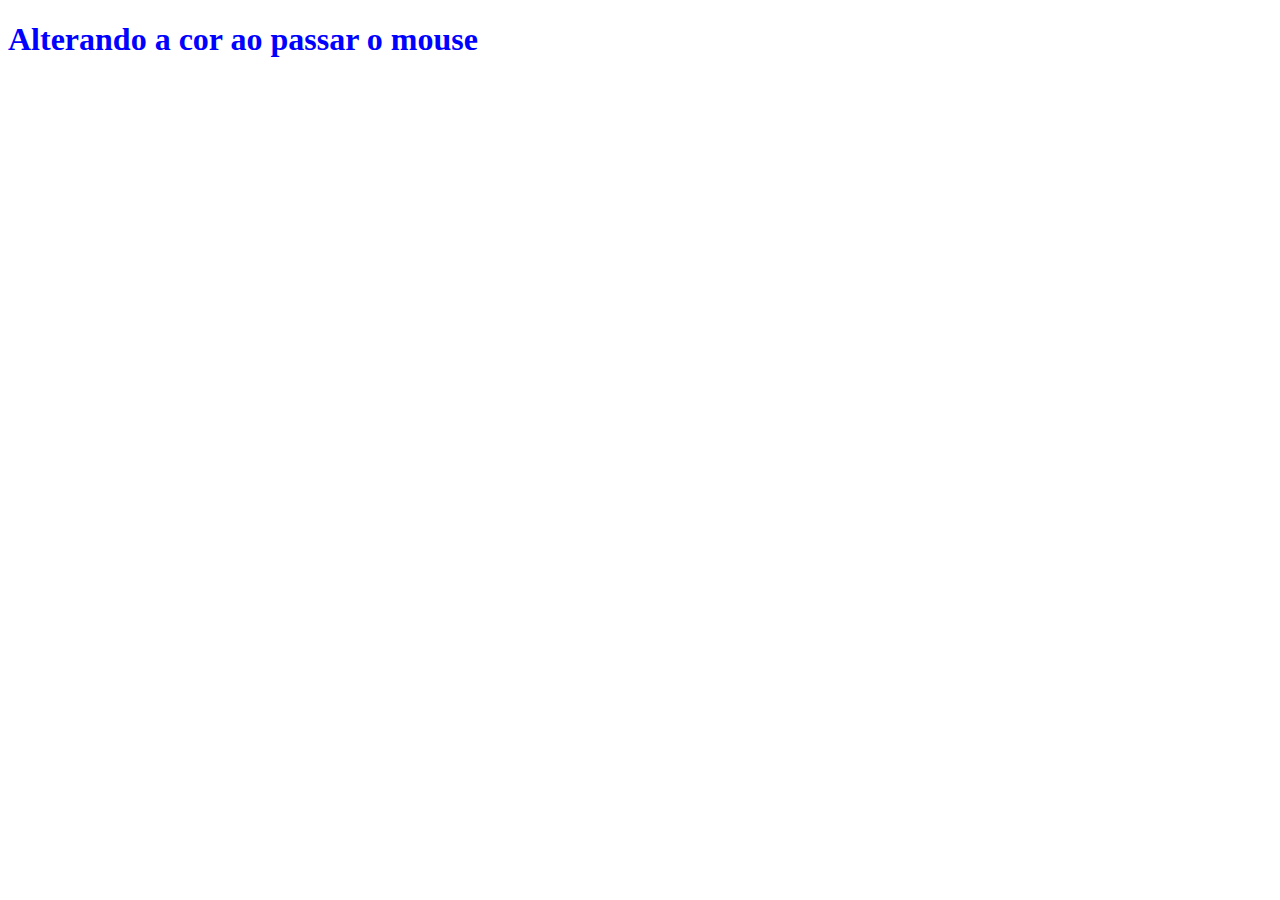
<file: index.html>
<!DOCTYPE html>
<html lang="en">
<head>
    <meta charset="UTF-8">
    <meta name="viewport" content="width=device-width, initial-scale=1.0">
    <link rel="stylesheet" type="text/css" href="index.css" />
    
    <title>Document</title>
</head>
<body>
    <diV class="top">
        <h1>Alterando a cor ao passar o mouse</h1>
        
        <li>Fits Item</li>
        <li>second Item</li>
      
    </diV>    
    
</body>
</html>
</file>
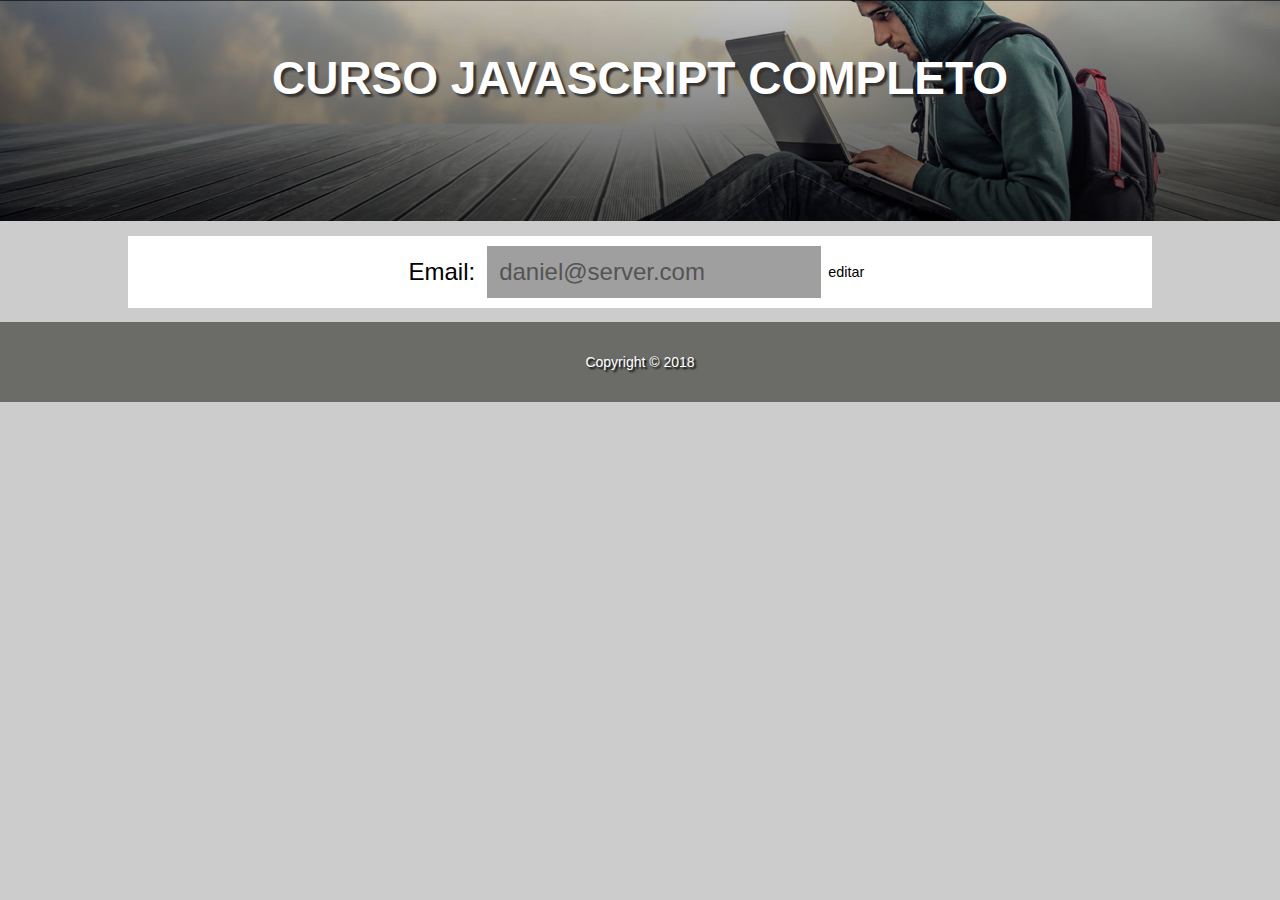
<file: DOM_edit_textfield_original/index.html>
<!doctype html>

<html lang="pt-br">

<head>
    <title> pagina de exemplo de DOM </title>
    <meta charset="utf-8">
    <meta name="author" content="Daniel">
    <meta name="description" content="descrição bacanuda">
    <meta name="keywords" content="html5, tecnologia">

    <link rel="stylesheet" href="css/estilo.css">
</head>

<body>

    <div id="principal">
        <header class="hero">



            <div class="hero-content">
                <h1>Curso Javascript Completo</h1>

            </div>
        </header>

        <main>

            <section class="content-section">
                <div id="newsletterForm">
                    <label for="txtEmail">Email:</label>
                    <input type="email" id="txtEmail" autocomplete="off" disabled value="daniel@server.com">
                    <button id="btn">editar</button>
                </div>
            </section>



        </main>

        <footer class=" rodape">

            <p>Copyright &copy; 2018</p>

        </footer>
    </div>

    <script src="js/newsletter.js"></script>
</body>

</html>
</file>
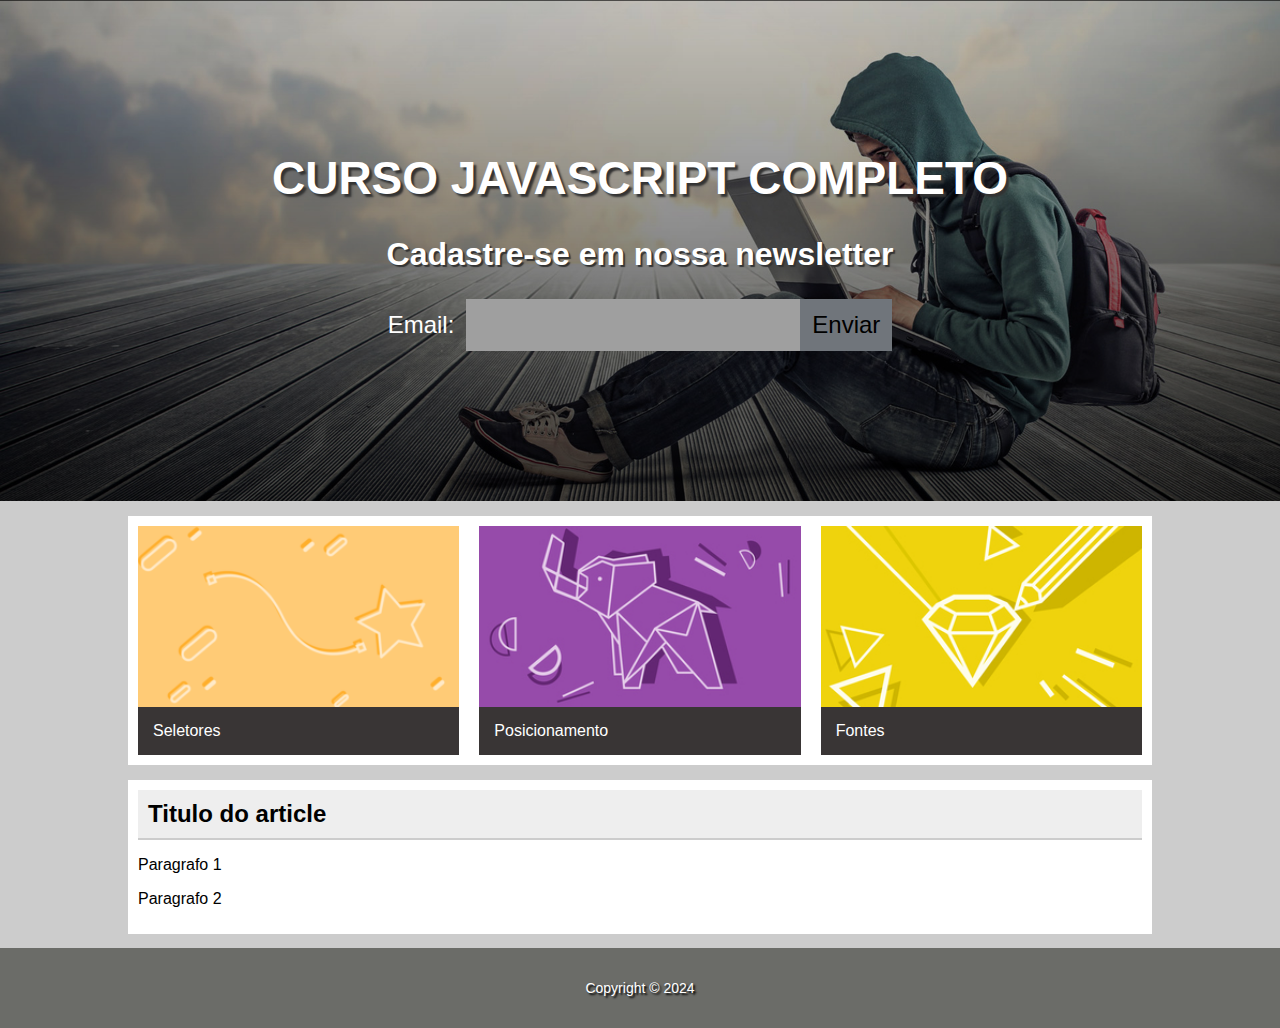
<file: DOM_newsletter_original/index.html>
<!doctype html>

<html lang="pt-br">

<head>
    <title> pagina de exemplo de DOM </title>
    <meta charset="utf-8">
    <meta name="author" content="Daniel">
    <meta name="description" content="descrição bacanuda">
    <meta name="keywords" content="html5, tecnologia">

    <link rel="stylesheet" href="css/estilo.css">
</head>

<body>

    <div id="principal">
        <header class="hero">



            <div class="hero-content">
                <h1>Curso Javascript Completo</h1>
                <h2>Cadastre-se em nossa newsletter</h2>
                <div id="newsletterForm">
                    <label for="txtEmail">Email:</label>
                    <input type="email" id="txtEmail" autocomplete="off">
                    <button id="btn" onclick="emailConfirmed()">Enviar</button>
                </div>
                <div id="newsletterFeedback">

                </div>
            </div>
        </header>

        <main>

            <section class="content-section">
                <div class="card card-1">
                    <img src="imagens/card_01.png" alt="">
                    <p>Seletores</p>
                </div>

                <div class="card card-2">
                    <img src="imagens/card_02.jpg" alt="">
                    <p>Posicionamento</p>
                </div>

                <div class="card card-3">
                    <img src="imagens/card_03.jpg" alt="">
                    <p>Fontes</p>
                </div>
            </section>

            <section class="content-section">
                <article>
                    <header class="content-header">
                        <h2>Titulo do article</h2>
                    </header>
                    <p>Paragrafo 1</p>
                    <p>Paragrafo 2</p>
                </article>
            </section>

        </main>

        <footer class="rodape">

            <p>Copyright &copy; 2024</p>

        </footer>
    </div>

    <script src="js/saudacao.js"></script>
</body>

</html>
</file>
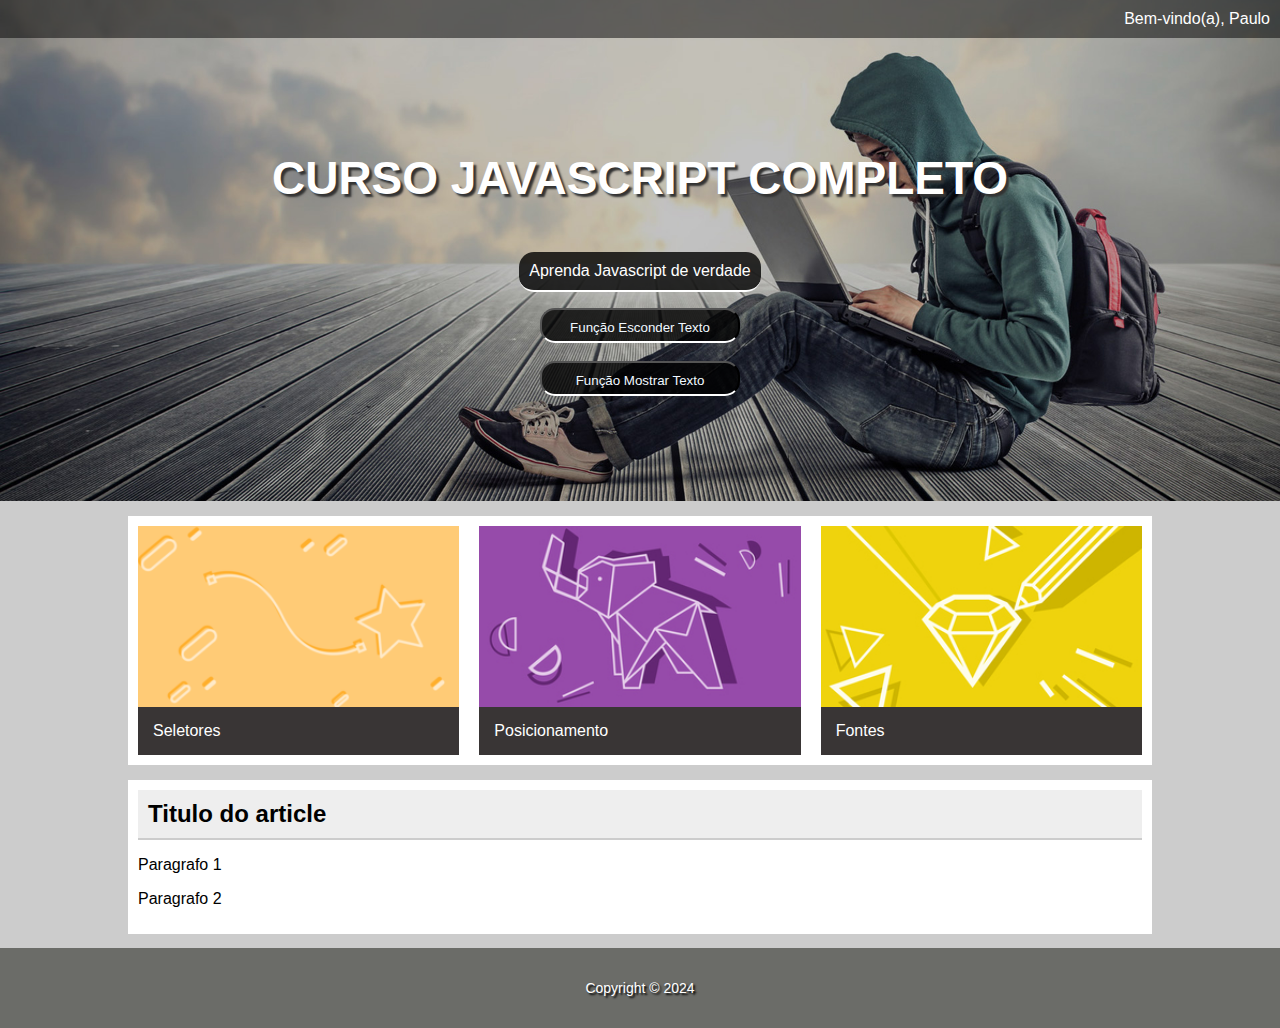
<file: DOM_saudacao/index.html>
<!doctype html>

<html lang="pt-br">

<head>
    <title> pagina de exemplo de DOM </title>
    <meta charset="utf-8">
    <meta name="author" content="Daniel">
    <meta name="description" content="descrição bacanuda">
    <meta name="keywords" content="html5, tecnologia">

    <link rel="stylesheet" href="css/estilo.css">
</head>

<body>

    <div id="principal">
        <header class="hero">

            <div class="top-bar">
                <p>Bem-vindo(a), </p>
            </div>

            <div class="hero-content">
                <h1>Curso Javascript Completo</h1>
                <p>Aprenda Javascript de verdade</p><br>
                <button onclick="esconderText()">Função Esconder Texto</button><br><br>
                <button onclick="mostarText()">Função Mostrar Texto</button>
            </div>
        </header>

        <main>

            <section class="content-section">
                <div class="card card-1">
                    <img src="imagens/card_01.png" alt="">
                    <p>Seletores</p>
                </div>

                <div class="card card-2">
                    <img src="imagens/card_02.jpg" alt="">
                    <p>Posicionamento</p>
                </div>

                <div class="card card-3">
                    <img src="imagens/card_03.jpg" alt="">
                    <p>Fontes</p>
                </div>
            </section>

            <section class="content-section">
                <article>
                    <header class="content-header">
                        <h2>Titulo do article</h2>
                    </header>
                    <p>Paragrafo 1</p>
                    <p>Paragrafo 2</p>
                </article>
            </section>

        </main>

        <footer class="rodape">

            <p>Copyright &copy; 2024</p>

        </footer>
    </div>
<script src="script/script.js"></script>
</body>

</html>
</file>
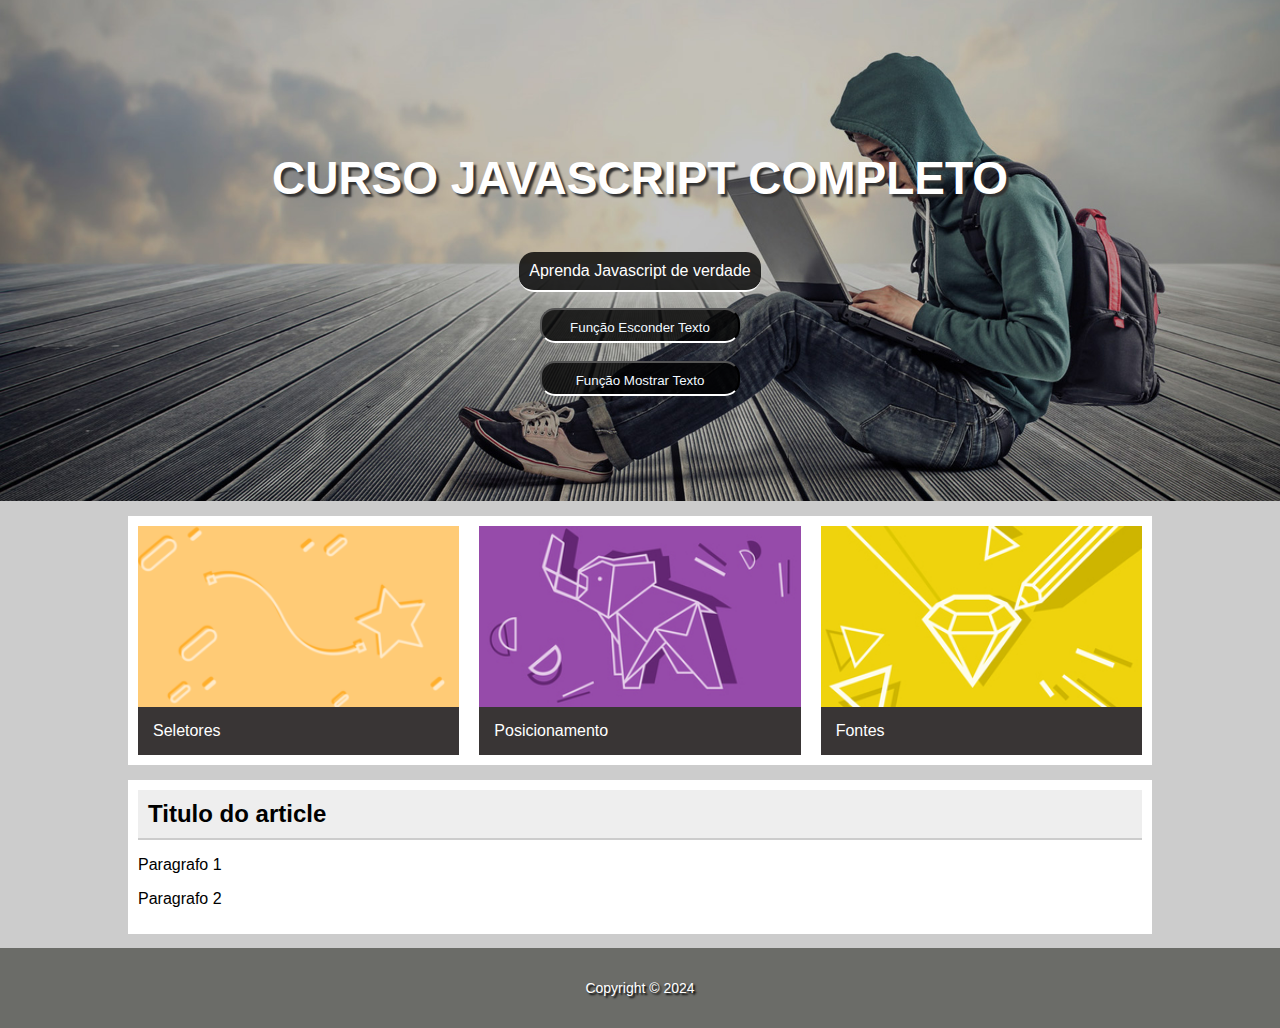
<file: DOM_saudacao_append/index.html>
<!doctype html>

<html lang="pt-br">

<head>
    <title> pagina de exemplo de DOM </title>
    <meta charset="utf-8">
    <meta name="author" content="Daniel">
    <meta name="description" content="descrição bacanuda">
    <meta name="keywords" content="html5, tecnologia">

    <link rel="stylesheet" href="css/estilo.css">
</head>

<body>

    <div id="principal">
        <header class="hero">

            <!-- <div class="top-bar">
                <p>Bem-vindo(a), </p>
            </div> -->

            <div class="hero-content">
                <h1>Curso Javascript Completo</h1>
                <p>Aprenda Javascript de verdade</p><br>
                <button onclick="esconderText()">Função Esconder Texto</button><br><br>
                <button onclick="mostarText()">Função Mostrar Texto</button>
            </div>
        </header>

        <main>

            <section class="content-section">
                <div class="card card-1">
                    <img src="imagens/card_01.png" alt="">
                    <p>Seletores</p>
                </div>

                <div class="card card-2">
                    <img src="imagens/card_02.jpg" alt="">
                    <p>Posicionamento</p>
                </div>

                <div class="card card-3">
                    <img src="imagens/card_03.jpg" alt="">
                    <p>Fontes</p>
                </div>
            </section>

            <section class="content-section">
                <article>
                    <header class="content-header">
                        <h2>Titulo do article</h2>
                    </header>
                    <p>Paragrafo 1</p>
                    <p>Paragrafo 2</p>
                </article>
            </section>

        </main>

        <footer class="rodape">

            <p>Copyright &copy; 2024</p>

        </footer>
    </div>
<script src="script/script.js"></script>
</body>

</html>
</file>
<file: index.css>
.top{
    color: blue;
    width: 500px;
    height: 350px;
    
}

.top:hover{
    background-color: blue;
    color: crimson;
}
li{
    color: rgb(255, 255, 255);
}
</file>
<file: DOM_edit_textfield_original/css/estilo.css>
body{
    font-family: arial, sans-serif;
    background: #ccc;
    margin: 0;
}

.hero{
    background-image: linear-gradient(transparent, rgba(0,0,0,.6)), url(../imagens/bg-3.jpg);
    height: 220px;
    background-position: right center;
    background-size: cover;
    border-top: 1px solid transparent;
}

.hero-content{
    text-align: center;
    color: white;
    margin-top: 50px;
}

#newsletterForm{
    display: flex;
    flex-direction: row;
    justify-content: center;
    align-items: center;
    font-size: 1.5em;
}
#newsletterForm input,
#newsletterForm button{
    
    padding: .5em;
    border: none;
}
#newsletterForm button{
    font-size: .6em;
    background-color: transparent;
    cursor: pointer;
    outline: none;
}
#newsletterForm input{
    font-size: 1em;
    background-color: #9f9f9f;
}
#newsletterForm label{
    margin-right: .5em;
}

#newsletterForm input:focus{
    outline: none;
    background-color: white;
}
#newsletterFeedback{
    font-size: 1.3em;
    text-shadow: 2px 2px 1px #333;

}
#newsletterFeedback p{
    margin: 10px;
    display: inline-block;
}

.hero-content h1{
    text-transform: uppercase;
    font-size: 46px;
    text-shadow: 3px 3px 2px #333;
}
.hero-content h2{
    font-size: 2em;
    text-shadow: 2px 2px 1px #333;
}




.top-bar{
    position: absolute;
    top: 0;
    left: 0;
    width: 100%;
    padding: 10px;
    color: white;
    background-color: rgba(0,0,0,.5);
    box-sizing: border-box;
}
.top-bar p{
margin: 0;
text-align: right;
}

main{
    width: 80%;
    margin: auto;
}

.content-section{
    background-color: white;
    padding: 10px;
    margin-top: 15px;
    overflow: auto;
}

.card{
    width: 32%;
    float: left;
    box-sizing: border-box;
}
.card-1, .card-2{
    margin-right: 2%;
}
.card img {
   width: 100%; 
    display: block;
}
.card p{
    background-color: #393535;
    color: white;
    margin: 0;
    padding: 15px;
}

.content-header{
    border-bottom: solid 2px #ccc;
	padding: 10px;
	
	background: #eee;
}
.content-header h2{
    margin:0;
}

.rodape{
    height: 80px;
	color: white;
	font-size: 14px;
	text-align: center;
	text-shadow: 2px 2px 2px black;
	background: #6b6c68;
    line-height: 80px;
}
</file>
<file: DOM_newsletter_original/css/estilo.css>
body{
    font-family: arial, sans-serif;
    background: #ccc;
    margin: 0;
}

.hero{
    background-image: linear-gradient(transparent, rgba(0,0,0,.6)), url(../imagens/bg-3.jpg);
    height: 500px;
    background-position: right center;
    background-size: cover;
    border-top: 1px solid transparent;
}

.hero-content{
    text-align: center;
    color: white;
    margin-top: 150px;
}

#newsletterForm{
    display: flex;
    flex-direction: row;
    justify-content: center;
    align-items: center;
    font-size: 1.5em;
}
#newsletterForm input,
#newsletterForm button{
    font-size: 1em;
    padding: .5em;
    border: none;
}
#newsletterForm button{
    background-color: #70757b;
}
#newsletterForm input{
    background-color: #9f9f9f;
}
#newsletterForm label{
    margin-right: .5em;
}

#newsletterForm input:focus{
    outline: none;
    background-color: white;
}
#newsletterFeedback{
    font-size: 1.3em;
    text-shadow: 2px 2px 1px #333;

}
#newsletterFeedback p:hover{
    margin: 100px;
    display: inline-block;
    color: #268126;
}

.hero-content h1{
    text-transform: uppercase;
    font-size: 46px;
    text-shadow: 3px 3px 2px #333;
}
.hero-content h2{
    font-size: 2em;
    text-shadow: 2px 2px 1px #333;
}




.top-bar{
    position: absolute;
    top: 0;
    left: 0;
    width: 100%;
    padding: 10px;
    color: white;
    background-color: rgba(0,0,0,.5);
    box-sizing: border-box;
}
.top-bar p{
margin: 0;
text-align: right;
}

main{
    width: 80%;
    margin: auto;
}

.content-section{
    background-color: white;
    padding: 10px;
    margin-top: 15px;
    overflow: auto;
}

.card{
    width: 32%;
    float: left;
    box-sizing: border-box;
}
.card-1, .card-2{
    margin-right: 2%;
}
.card img {
   width: 100%; 
    display: block;
}
.card p{
    background-color: #393535;
    color: white;
    margin: 0;
    padding: 15px;
}

.content-header{
    border-bottom: solid 2px #ccc;
	padding: 10px;
	
	background: #eee;
}
.content-header h2{
    margin:0;
}

.rodape{
    height: 80px;
	color: white;
	font-size: 14px;
	text-align: center;
	text-shadow: 2px 2px 2px black;
	background: #6b6c68;
    line-height: 80px;
}


h1:hover{
    color: #dceb0a;
    text-transform: uppercase;
    font-size: 50px;
    text-shadow: 3px 3px 2px #333;

}

p:hover{
    color: #d7ee07;
    text-transform: uppercase;
    
    text-shadow: 3px 3px 2px #333;

}
#newsletterFeedback{
    color: #2fff2f;
}
</file>
<file: DOM_saudacao/css/estilo.css>
body{
    font-family: arial, sans-serif;
    background: #ccc;
    margin: 0;
}

.hero{
    background-image: url(../imagens/bg-3.jpg);
    height: 500px;
    background-position: right center;
    background-size: cover;
    border-top: 1px solid transparent;
}

.hero-content{
    text-align: center;
    color: white;
    margin-top: 150px;
}

.hero-content h1{
    text-transform: uppercase;
    font-size: 46px;
    text-shadow: 3px 3px 2px #333;
}
.hero-content p{
    background-color: rgba(0,0,0, .8);
    display: inline-block;
    padding: 10px;
    border-bottom: 2px solid white;
    border-radius: 15px;
}

p:hover,button:hover{
    color:#dfcb16;
}




.top-bar{
    position: absolute;
    top: 0;
    left: 0;
    width: 100%;
    padding: 10px;
    color: white;
    background-color: rgba(0,0,0,.5);
    box-sizing: border-box;
}
.top-bar p{
margin: 0;
text-align: right;
}

main{
    width: 80%;
    margin: auto;
}

.content-section{
    background-color: white;
    padding: 10px;
    margin-top: 15px;
    overflow: auto;
}

.card{
    width: 32%;
    float: left;
    box-sizing: border-box;
}
.card-1, .card-2{
    margin-right: 2%;
}
.card img {
   width: 100%; 
    display: block;
}
.card p{
    background-color: #393535;
    color: white;
    margin: 0;
    padding: 15px;
}

.content-header{
    border-bottom: solid 2px #ccc;
	padding: 10px;
	
	background: #eee;
}
.content-header h2{
    margin:0;
}

.rodape{
    height: 80px;
	color: white;
	font-size: 14px;
	text-align: center;
	text-shadow: 2px 2px 2px black;
	background: #6b6c68;
    line-height: 80px;
}
button{
    background-color: rgba(0,0,0, .8);
    display: inline-block;
    padding: 10px;
    border-bottom: 2px solid white;
    border-radius: 15px;
    color:aliceblue;
    height: 35px;
    width: 200px;
   
}
h1:hover{
    color: #e8ff1d;
}
</file>
<file: DOM_saudacao_append/css/estilo.css>
body{
    font-family: arial, sans-serif;
    background: #ccc;
    margin: 0;
}

.hero{
    background-image: url(../imagens/bg-3.jpg);
    height: 500px;
    background-position: right center;
    background-size: cover;
    border-top: 1px solid transparent;
}

.hero-content{
    text-align: center;
    color: white;
    margin-top: 150px;
}

.hero-content h1{
    text-transform: uppercase;
    font-size: 46px;
    text-shadow: 3px 3px 2px #333;
}
.hero-content p{
    background-color: rgba(0,0,0, .8);
    display: inline-block;
    padding: 10px;
    border-bottom: 2px solid white;
    border-radius: 15px;
}

p:hover,button:hover{
    color:#dfcb16;
}




.top-bar{
    position: absolute;
    top: 0;
    left: 0;
    width: 100%;
    padding: 10px;
    color: white;
    background-color: rgba(0,0,0,.5);
    box-sizing: border-box;
}
.top-bar p{
margin: 0;
text-align: right;
}

main{
    width: 80%;
    margin: auto;
}

.content-section{
    background-color: white;
    padding: 10px;
    margin-top: 15px;
    overflow: auto;
}

.card{
    width: 32%;
    float: left;
    box-sizing: border-box;
}
.card-1, .card-2{
    margin-right: 2%;
}
.card img {
   width: 100%; 
    display: block;
}
.card p{
    background-color: #393535;
    color: white;
    margin: 0;
    padding: 15px;
}

.content-header{
    border-bottom: solid 2px #ccc;
	padding: 10px;
	
	background: #eee;
}
.content-header h2{
    margin:0;
}

.rodape{
    height: 80px;
	color: white;
	font-size: 14px;
	text-align: center;
	text-shadow: 2px 2px 2px black;
	background: #6b6c68;
    line-height: 80px;
}
button{
    background-color: rgba(0,0,0, .8);
    display: inline-block;
    padding: 10px;
    border-bottom: 2px solid white;
    border-radius: 15px;
    color:aliceblue;
    height: 35px;
    width: 200px;
   
}
h1:hover{
    color: #e8ff1d;
}
</file>
